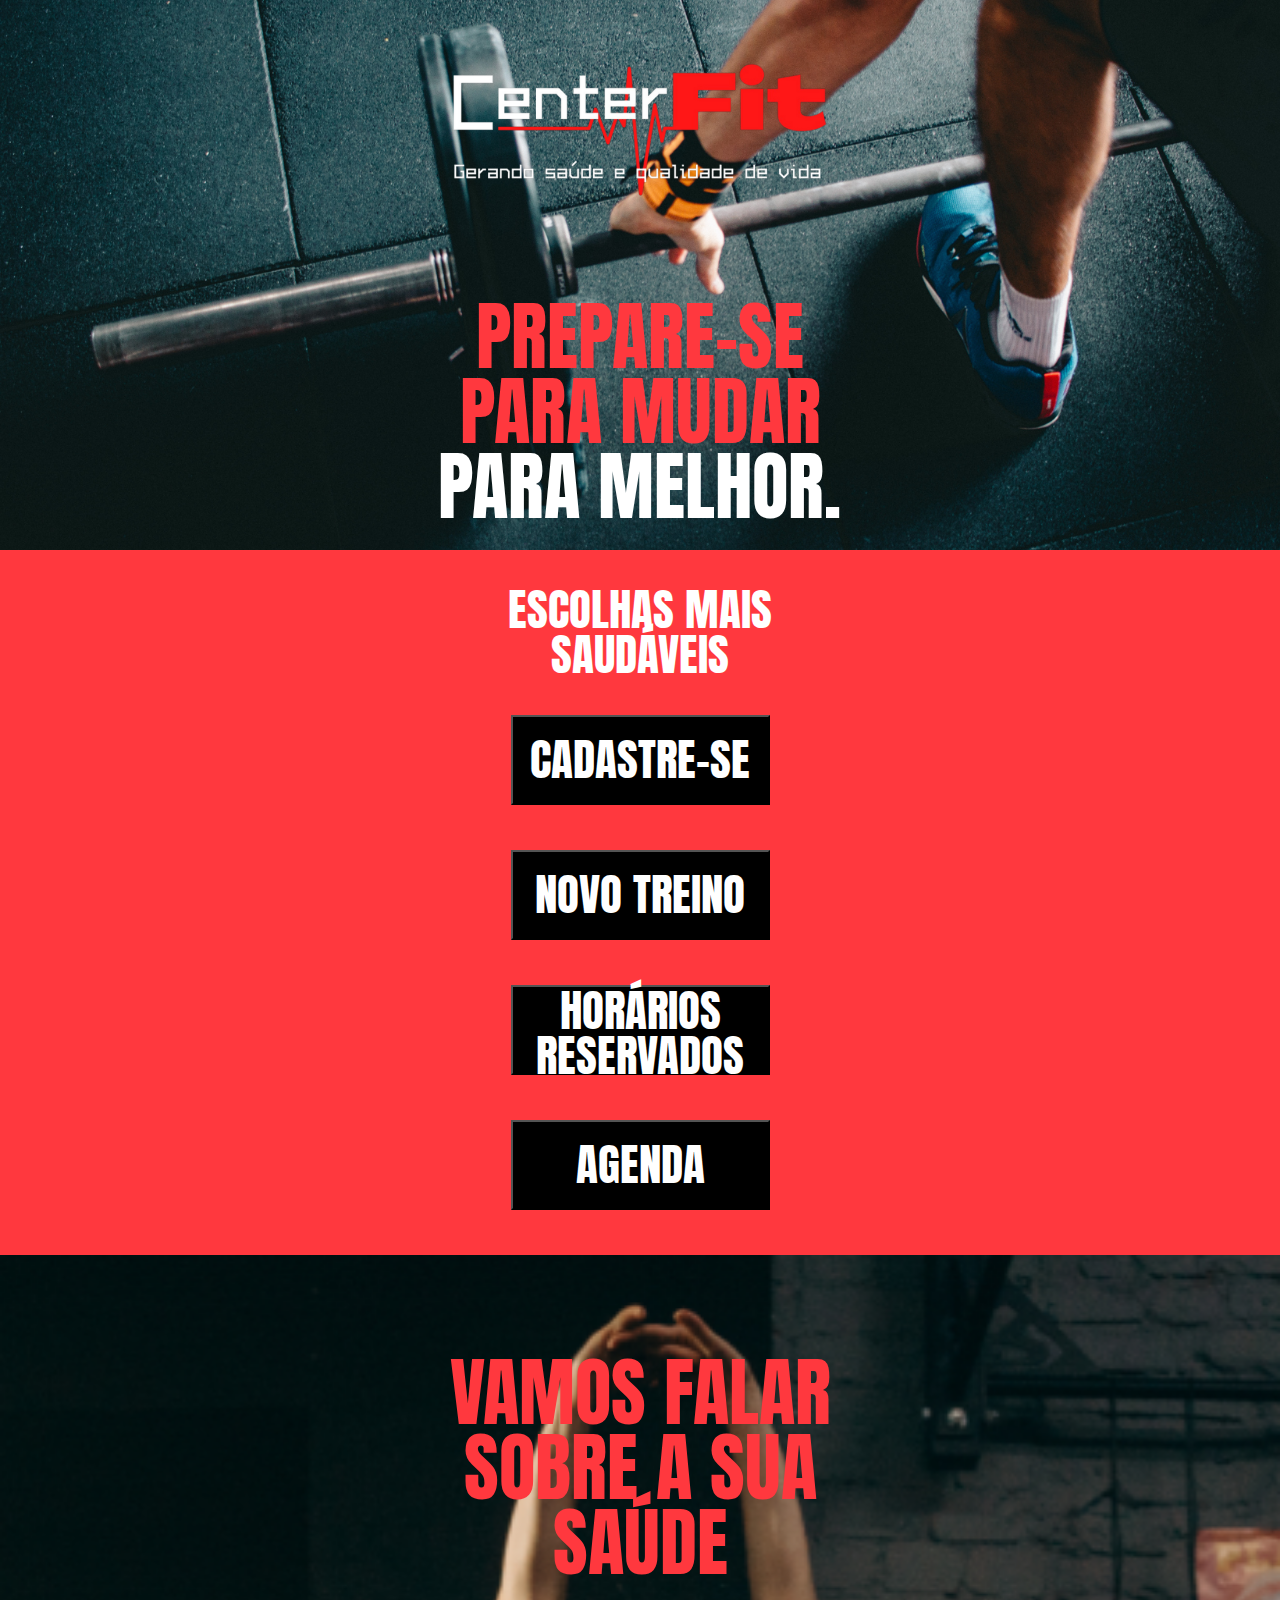
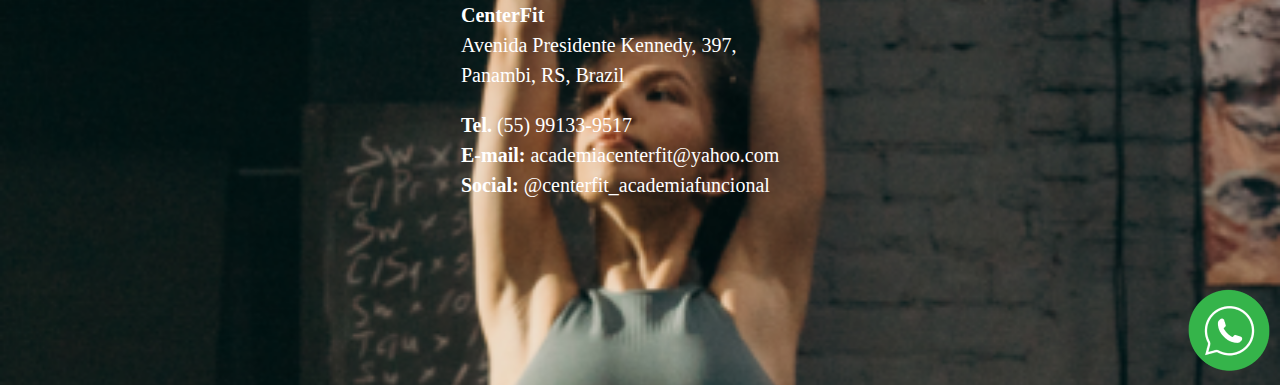
<file: Academia_app/index.html>
<!DOCTYPE html>
<html lang="pt-br">
  <head>
    <meta charset="UTF-8" />
    <meta name="viewport" content="width=device-width, initial-scale=1.0" />
    <title>Academia App</title>
    <link rel="preconnect" href="https://fonts.googleapis.com" />
    <link rel="preconnect" href="https://fonts.gstatic.com" crossorigin />
    <link
      href="https://fonts.googleapis.com/css2?family=Anton&family=Dancing+Script&family=Montserrat:wght@100&family=Raleway:wght@200&display=swap"
      rel="stylesheet"
    />
    <link rel="preconnect" href="https://fonts.googleapis.com" />
    <link rel="preconnect" href="https://fonts.gstatic.com" crossorigin />
    <link
      href="https://fonts.googleapis.com/css2?family=Anton&family=Dancing+Script&family=M+PLUS+Rounded+1c:wght@100&family=Montserrat:wght@100&family=Raleway:wght@200&display=swap"
      rel="stylesheet"
    />
    <link rel="stylesheet" href="../Academia_app/assets/css/style.css">
  </head>
  <body>
    
    <header>
      <div class="topo_logo">
        <a href="/Academia_app/index.html">
          <img src="../Academia_app/img/Logo.png" />
        </a>
      </div>
      <div class="texto-top">
        <h1 class="Fonte-Vermelha">
          PREPARE-SE<br />
          PARA MUDAR
        </h1>
        <h1 class="Fonte-Branca">PARA MELHOR.</h1>
      </div>
    </header>
    <!--Alinhar códigos no vsCode alt + shift + f-->

    <main>
      <h2 class="Fonte-Branca-Main">
        ESCOLHAS MAIS<br />
        SAUDÁVEIS
      </h2>

      <div class="button-formato">
        <button
          class="Fonte-Branca-Main"
          onclick="window.open('./cadastro.html', '_self')"
        >
          CADASTRE-SE
        </button>
        <button
          class="Fonte-Branca-Main"
          onclick="window.open('./novotreino.html', '_self')"
        >
          NOVO TREINO
        </button>
        <button class="Fonte-Branca-Main" onclick="window.open('./horarios_reservados.html', '_self')">HORÁRIOS RESERVADOS</button>
        <button class="Fonte-Branca-Main" onclick="window.open('./agenda.html', '_self')">AGENDA</button>
      </div>
    </main>

    <footer>
      <div class="texto-top">
        <h1 class="Fonte-Vermelha">VAMOS FALAR SOBRE A SUA SAÚDE</h1>
      </div>

      <div class="contatos">
        <p>
          <strong>CenterFit</strong><br />
          Avenida Presidente Kennedy, 397,<br />
          Panambi, RS, Brazil
        </p>
        <p>
          <strong>Tel.</strong> (55) 99133-9517<br />
          <strong>E-mail:</strong> academiacenterfit@yahoo.com <br />
          <strong>Social:</strong> @centerfit_academiafuncional
        </p>
      </div>

      <!--pode ser usado um a href na imagem do whats assim vc faz o link para o whatsapp da empresa -->

      <div style="text-align: right">
        <a
          target="_blank"
          href="https://api.whatsapp.com/send?phone=5555984523737"
          ><img class="logo_whats" src="./img/logo_whattsapp.png"
        /></a>
      </div>
    </footer>
  </body>
</html>
</file>
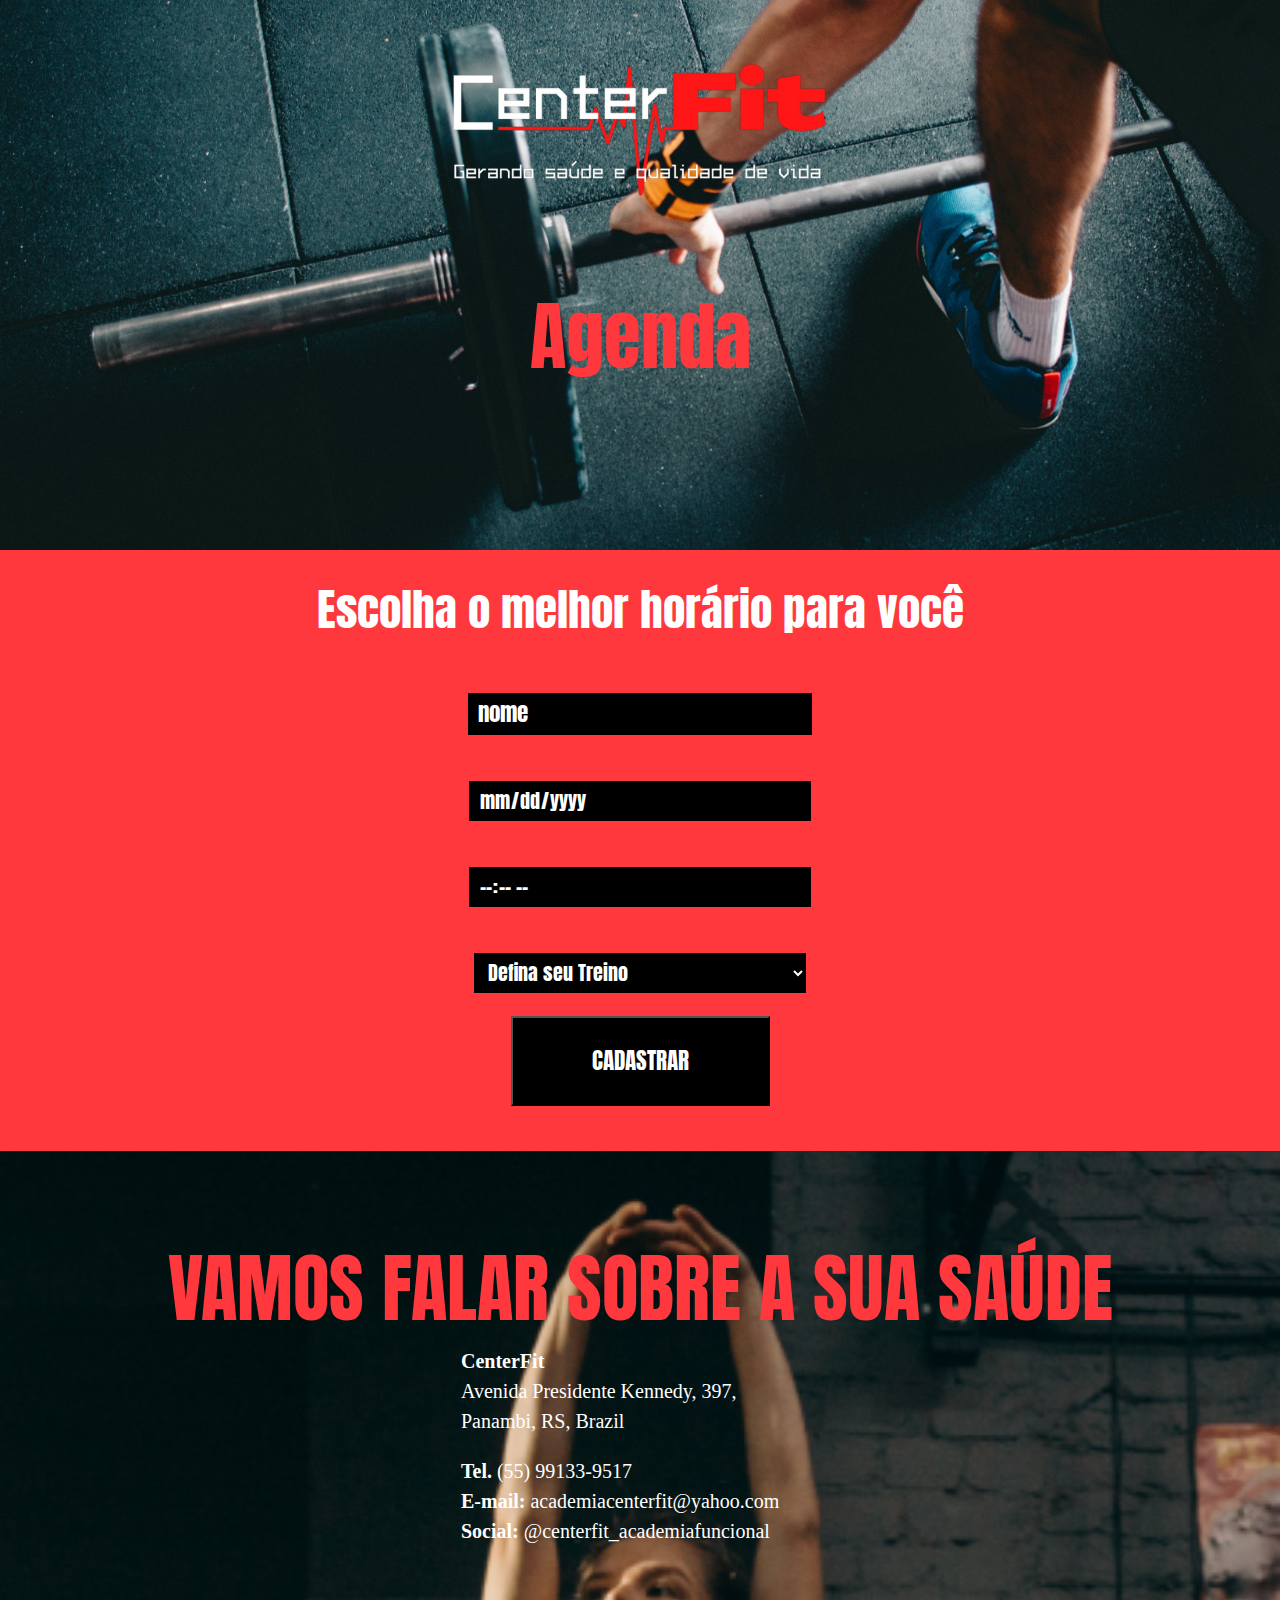
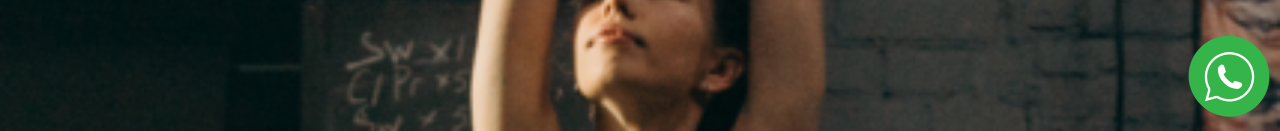
<file: Academia_app/agenda.html>
<!DOCTYPE html>
<html lang="pt-br">
  <head>
    <meta charset="UTF-8" />
    <meta name="viewport" content="width=device-width, initial-scale=1.0" />
    <title>Academia App</title>
    <link rel="preconnect" href="https://fonts.googleapis.com" />
    <link rel="preconnect" href="https://fonts.gstatic.com" crossorigin />
    <link
      href="https://fonts.googleapis.com/css2?family=Anton&family=Dancing+Script&family=Montserrat:wght@100&family=Raleway:wght@200&display=swap"
      rel="stylesheet"
    />
    <link rel="preconnect" href="https://fonts.googleapis.com" />
    <link rel="preconnect" href="https://fonts.gstatic.com" crossorigin />
    <link
      href="https://fonts.googleapis.com/css2?family=Anton&family=Dancing+Script&family=M+PLUS+Rounded+1c:wght@100&family=Montserrat:wght@100&family=Raleway:wght@200&display=swap"
      rel="stylesheet"
    />
    <link rel="stylesheet" href="../Academia_app/assets/css/style.css">
  </head>

  <body>
    <header>
      <div class="topo_logo">
        <a href="/Academia_app/index.html">
          <img src="../Academia_app/img/Logo.png" />
        </a>
      </div>
      <div class="texto-top">
        <h1 class="Fonte-Vermelha">Agenda</h1>
      </div>
    </header>
    <!--Alinhar códigos no vsCode alt + shift + f-->

    <main>
      <h2 class="Fonte-Branca-Main">Escolha o melhor horário para você </h2>

      <div class="button-formato">
        <form>
          <input id="nome"  type="text" placeholder="nome">
          <input id="data" type="date" >
          <input id="hora" type="time" >
          <select id="treino" type="text" >
            <option>Defina seu Treino</option>
            <option>Musculação</option>
            <option>Ginastica</option>
          </select>
          <button class="Fonte-Branca-button" onclick="salvarNaAgenda()">CADASTRAR</button>
        </form>
      </div>
      <div id="modal-cadastro" class="modal">
        <div class="modal-body">
          <button class="close" onclick="fechar()">X</button>
          <a href="/Academia_app/horarios_reservados.html">
            <h2 class="Modal-Vermelha">TREINO CADASTRADO COM SUCESSO!</h2>
            
          </a>
        </div>
      </div>
    </main>

    <footer>
      <div class="texto-rodape">
        <h1 class="Fonte-Vermelha">VAMOS FALAR SOBRE A SUA SAÚDE</h1>
      </div>

      <div class="contatos">
        <p>
          <strong>CenterFit</strong><br />
          Avenida Presidente Kennedy, 397,<br />
          Panambi, RS, Brazil
        </p>
        <p>
          <strong>Tel.</strong> (55) 99133-9517<br />
          <strong>E-mail:</strong> academiacenterfit@yahoo.com <br />
          <strong>Social:</strong> @centerfit_academiafuncional
        </p>
      </div>

      <!--pode ser usado um a href na imagem do whats assim vc faz o link para o whatsapp da empresa -->

      <div style="text-align: right">
        <a
          target="_blank"
          href="https://api.whatsapp.com/send?phone=5555984523737"
          ><img class="logo_whats" src="./img/logo_whattsapp.png"
        /></a>
      </div>
    </footer>
    <script src="/JavaScript/script.js"></script>
  </body>
</html>
</file>
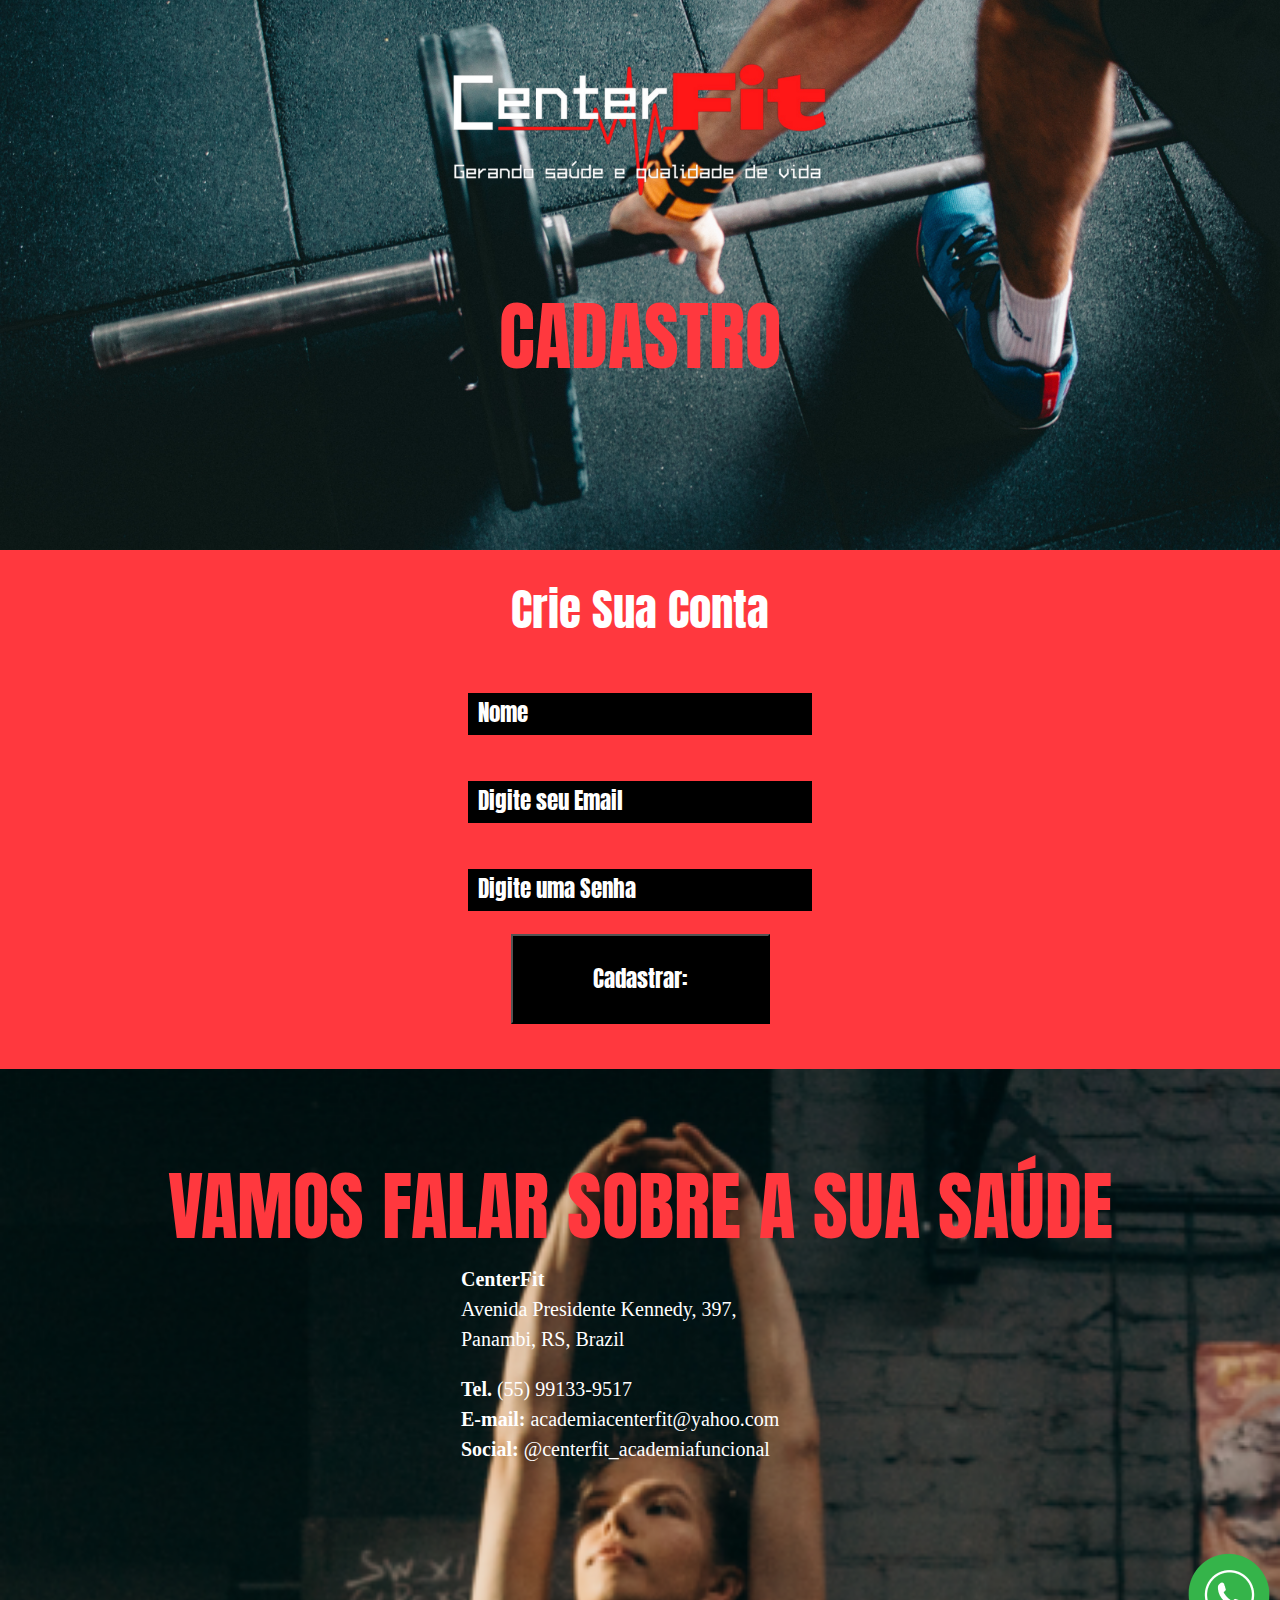
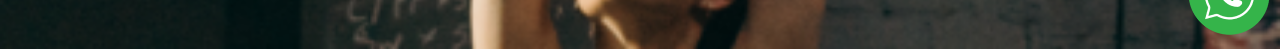
<file: Academia_app/cadastro.html>
<!DOCTYPE html>
<html lang="pt-br">
  <head>
    <meta charset="UTF-8" />
    <meta name="viewport" content="width=device-width, initial-scale=1.0" />
    <title>Academia App</title>
    <link rel="preconnect" href="https://fonts.googleapis.com" />
    <link rel="preconnect" href="https://fonts.gstatic.com" crossorigin />
    <link
      href="https://fonts.googleapis.com/css2?family=Anton&family=Dancing+Script&family=Montserrat:wght@100&family=Raleway:wght@200&display=swap"
      rel="stylesheet"
    />
    <link rel="preconnect" href="https://fonts.googleapis.com" />
    <link rel="preconnect" href="https://fonts.gstatic.com" crossorigin />
    <link
      href="https://fonts.googleapis.com/css2?family=Anton&family=Dancing+Script&family=M+PLUS+Rounded+1c:wght@100&family=Montserrat:wght@100&family=Raleway:wght@200&display=swap"
      rel="stylesheet"
    />
    <link rel="stylesheet" href="../Academia_app/assets/css/style.css" />
  </head>
  <body>
    <header>
      <div class="topo_logo">
        <a href="/Academia_app/index.html">
          <img src="../Academia_app/img/Logo.png" />
        </a>
      </div>
      <div class="texto-top">
        <h1 class="Fonte-Vermelha">CADASTRO</h1>
      </div>
    </header>
    <!--Alinhar códigos no vsCode alt + shift + f-->

    <main>
      <h2 class="Fonte-Branca-Main">Crie Sua Conta</h2>

      <div class="button-formato">
        <form>
          <input type="text" name="nome" id="nome" placeholder="Nome" />
          <input
            type="email"
            name="email"
            id="email"
            placeholder="Digite seu Email "
          />
          <input
            type="password"
            name="senha"
            id="senha"
            placeholder="Digite uma Senha"
          />
          <button class="Fonte-Branca-button" onclick="salvarUsuario()">
            Cadastrar:
          </button>
        </form>
      </div>
      <div id="modal-cadastro" class="modal">
        <div class="modal-body">
          <button class="close" onclick="fechar()">X</button>
          <a href="/Academia_app/novotreino.html">
            <h2 class="Modal-Vermelha">OBRIGADO POR SE CADASTRAS!</h2>
            <h2 class="Modal-Branca">VAMOS PARA O PRIMEIRO TREINO</h2>
          </a>
        </div>
      </div>
    </main>

    <footer>
      <div class="texto-rodape">
        <h1 class="Fonte-Vermelha">VAMOS FALAR SOBRE A SUA SAÚDE</h1>
      </div>

      <div class="contatos">
        <p>
          <strong>CenterFit</strong><br />
          Avenida Presidente Kennedy, 397,<br />
          Panambi, RS, Brazil
        </p>
        <p>
          <strong>Tel.</strong> (55) 99133-9517<br />
          <strong>E-mail:</strong> academiacenterfit@yahoo.com <br />
          <strong>Social:</strong> @centerfit_academiafuncional
        </p>
      </div>

      <!--pode ser usado um a href na imagem do whats assim vc faz o link para o whatsapp da empresa -->

      <div style="text-align: right">
        <a
          target="_blank"
          href="https://api.whatsapp.com/send?phone=5555984523737"
          ><img class="logo_whats" src="./img/logo_whattsapp.png"
        /></a>
      </div>
    </footer>
    <script src="/JavaScript/script.js"></script>
  </body>
</html>
</file>
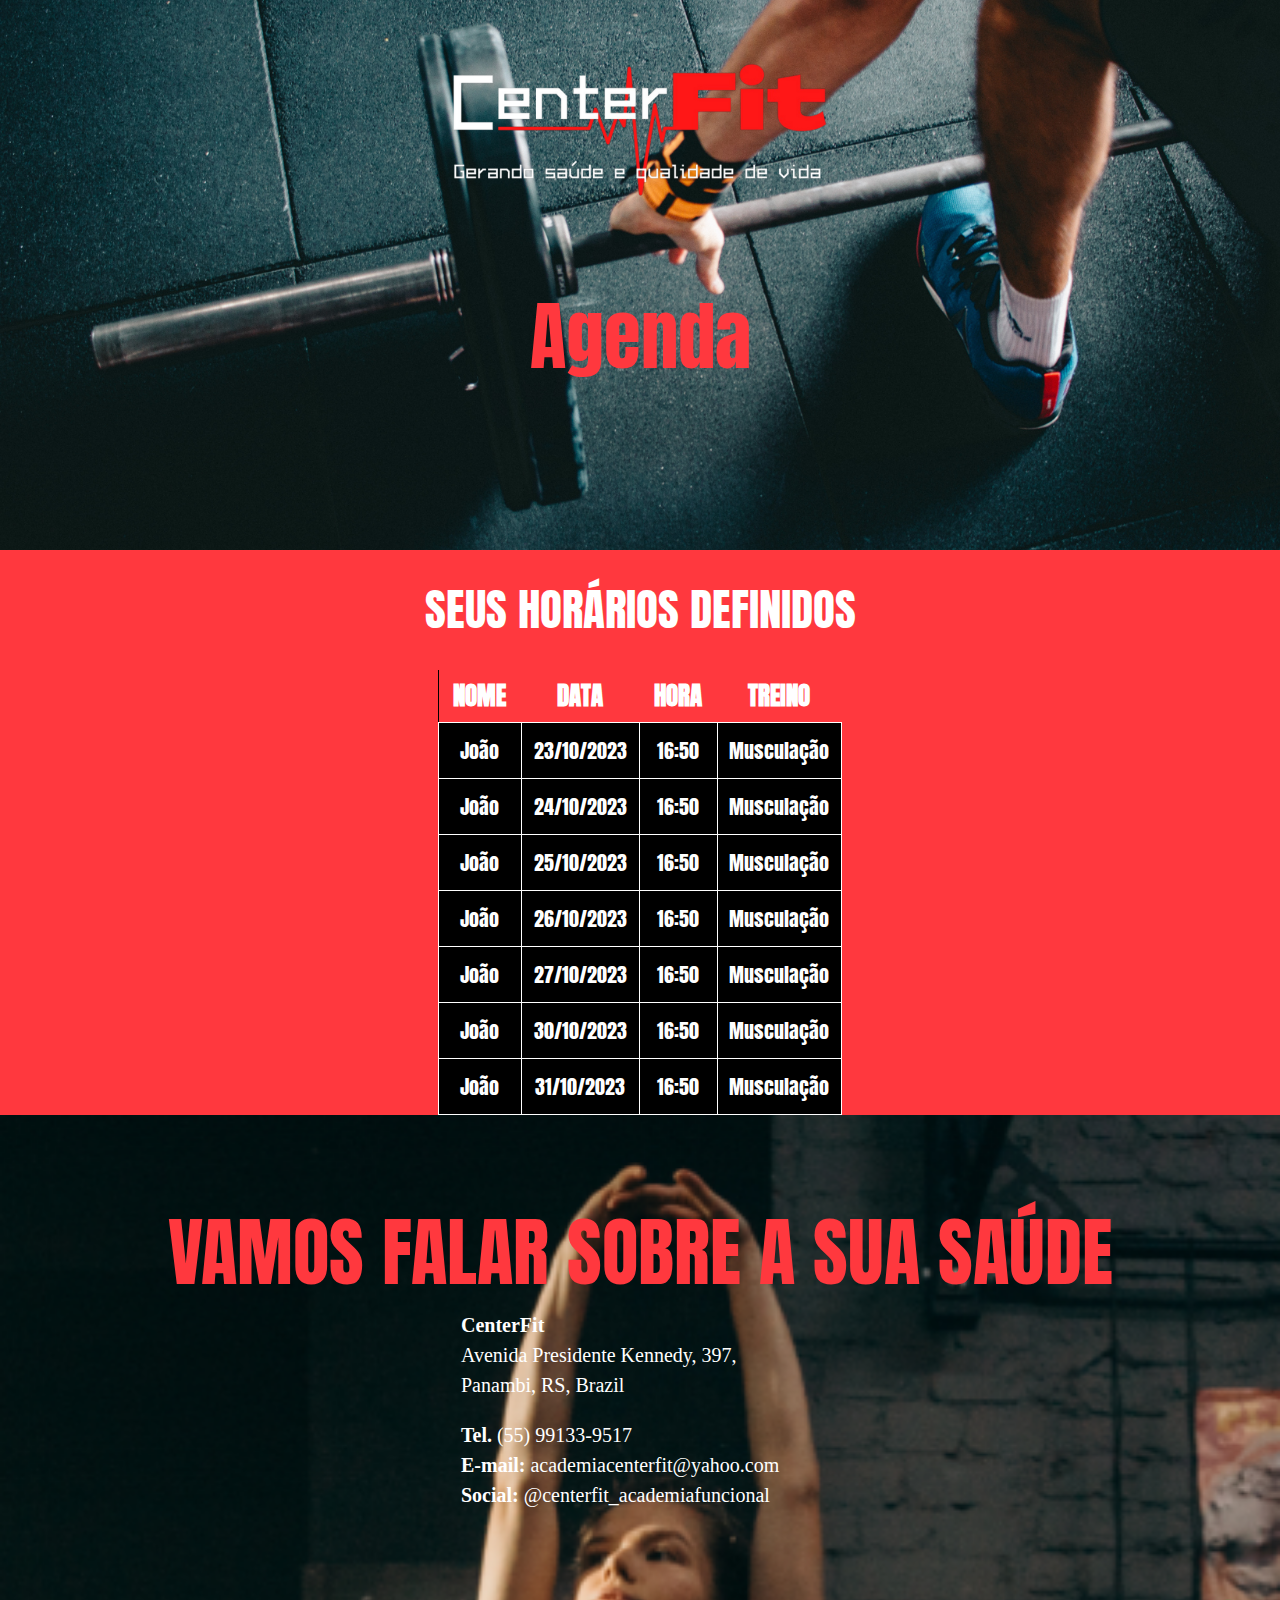
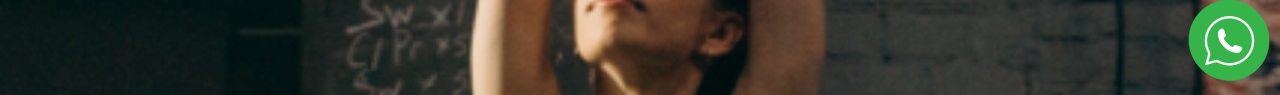
<file: Academia_app/horarios_reservados.html>
<!DOCTYPE html>
<html lang="pt-br">
  <head>
    <meta charset="UTF-8" />
    <meta name="viewport" content="width=device-width, initial-scale=1.0" />
    <title>Academia App</title>
    <link rel="preconnect" href="https://fonts.googleapis.com" />
    <link rel="preconnect" href="https://fonts.gstatic.com" crossorigin />
    <link
      href="https://fonts.googleapis.com/css2?family=Anton&family=Dancing+Script&family=Montserrat:wght@100&family=Raleway:wght@200&display=swap"
      rel="stylesheet"
    />
    <link rel="preconnect" href="https://fonts.googleapis.com" />
    <link rel="preconnect" href="https://fonts.gstatic.com" crossorigin />
    <link
      href="https://fonts.googleapis.com/css2?family=Anton&family=Dancing+Script&family=M+PLUS+Rounded+1c:wght@100&family=Montserrat:wght@100&family=Raleway:wght@200&display=swap"
      rel="stylesheet"
    />
    <link rel="stylesheet" href="../Academia_app/assets/css/style.css" />
  </head>
  <body>
    <header>
      <div class="topo_logo">
        <a href="/Academia_app/index.html">
          <img src="../Academia_app/img/Logo.png" />
        </a>
      </div>
      <div class="texto-top">
        <h1 class="Fonte-Vermelha">Agenda</h1>
      </div>
    </header>
    <!--Alinhar códigos no vsCode alt + shift + f-->

    <main>
      <h2 class="Fonte-Branca-Main">SEUS HORÁRIOS DEFINIDOS</h2>

      <div class="button-formato">
        <table>
          <thead>
            <tr>
              <th>NOME</th>
              <th>DATA</th>
              <th>HORA</th>
              <th>TREINO</th>
            </tr>
          </thead>
          <tbody>
            <tr>
              <td>João</td>
              <td>23/10/2023</td>
              <td>16:50</td>
              <td>Musculação</td>
            </tr>
            <tr>
              <td>João</td>
              <td>24/10/2023</td>
              <td>16:50</td>
              <td>Musculação</td>
            </tr>
            <tr>
              <td>João</td>
              <td>25/10/2023</td>
              <td>16:50</td>
              <td>Musculação</td>
            </tr>
            <tr>
              <td>João</td>
              <td>26/10/2023</td>
              <td>16:50</td>
              <td>Musculação</td>
            </tr>
            <tr>
              <td>João</td>
              <td>27/10/2023</td>
              <td>16:50</td>
              <td>Musculação</td>
            </tr>
            <tr>
              <td>João</td>
              <td>30/10/2023</td>
              <td>16:50</td>
              <td>Musculação</td>
            </tr>
            <tr>
              <td>João</td>
              <td>31/10/2023</td>
              <td>16:50</td>
              <td>Musculação</td>
            </tr>
          </tbody>
        </table>
      </div>
    </main>

    <footer>
      <div class="texto-rodape">
        <h1 class="Fonte-Vermelha">VAMOS FALAR SOBRE A SUA SAÚDE</h1>
      </div>

      <div class="contatos">
        <p>
          <strong>CenterFit</strong><br />
          Avenida Presidente Kennedy, 397,<br />
          Panambi, RS, Brazil
        </p>
        <p>
          <strong>Tel.</strong> (55) 99133-9517<br />
          <strong>E-mail:</strong> academiacenterfit@yahoo.com <br />
          <strong>Social:</strong> @centerfit_academiafuncional
        </p>
      </div>

      <!--pode ser usado um a href na imagem do whats assim vc faz o link para o whatsapp da empresa -->

      <div style="text-align: right">
        <a
          target="_blank"
          href="https://api.whatsapp.com/send?phone=5555984523737"
          ><img class="logo_whats" src="./img/logo_whattsapp.png"
        /></a>
      </div>
    </footer>
  </body>
</html>
</file>
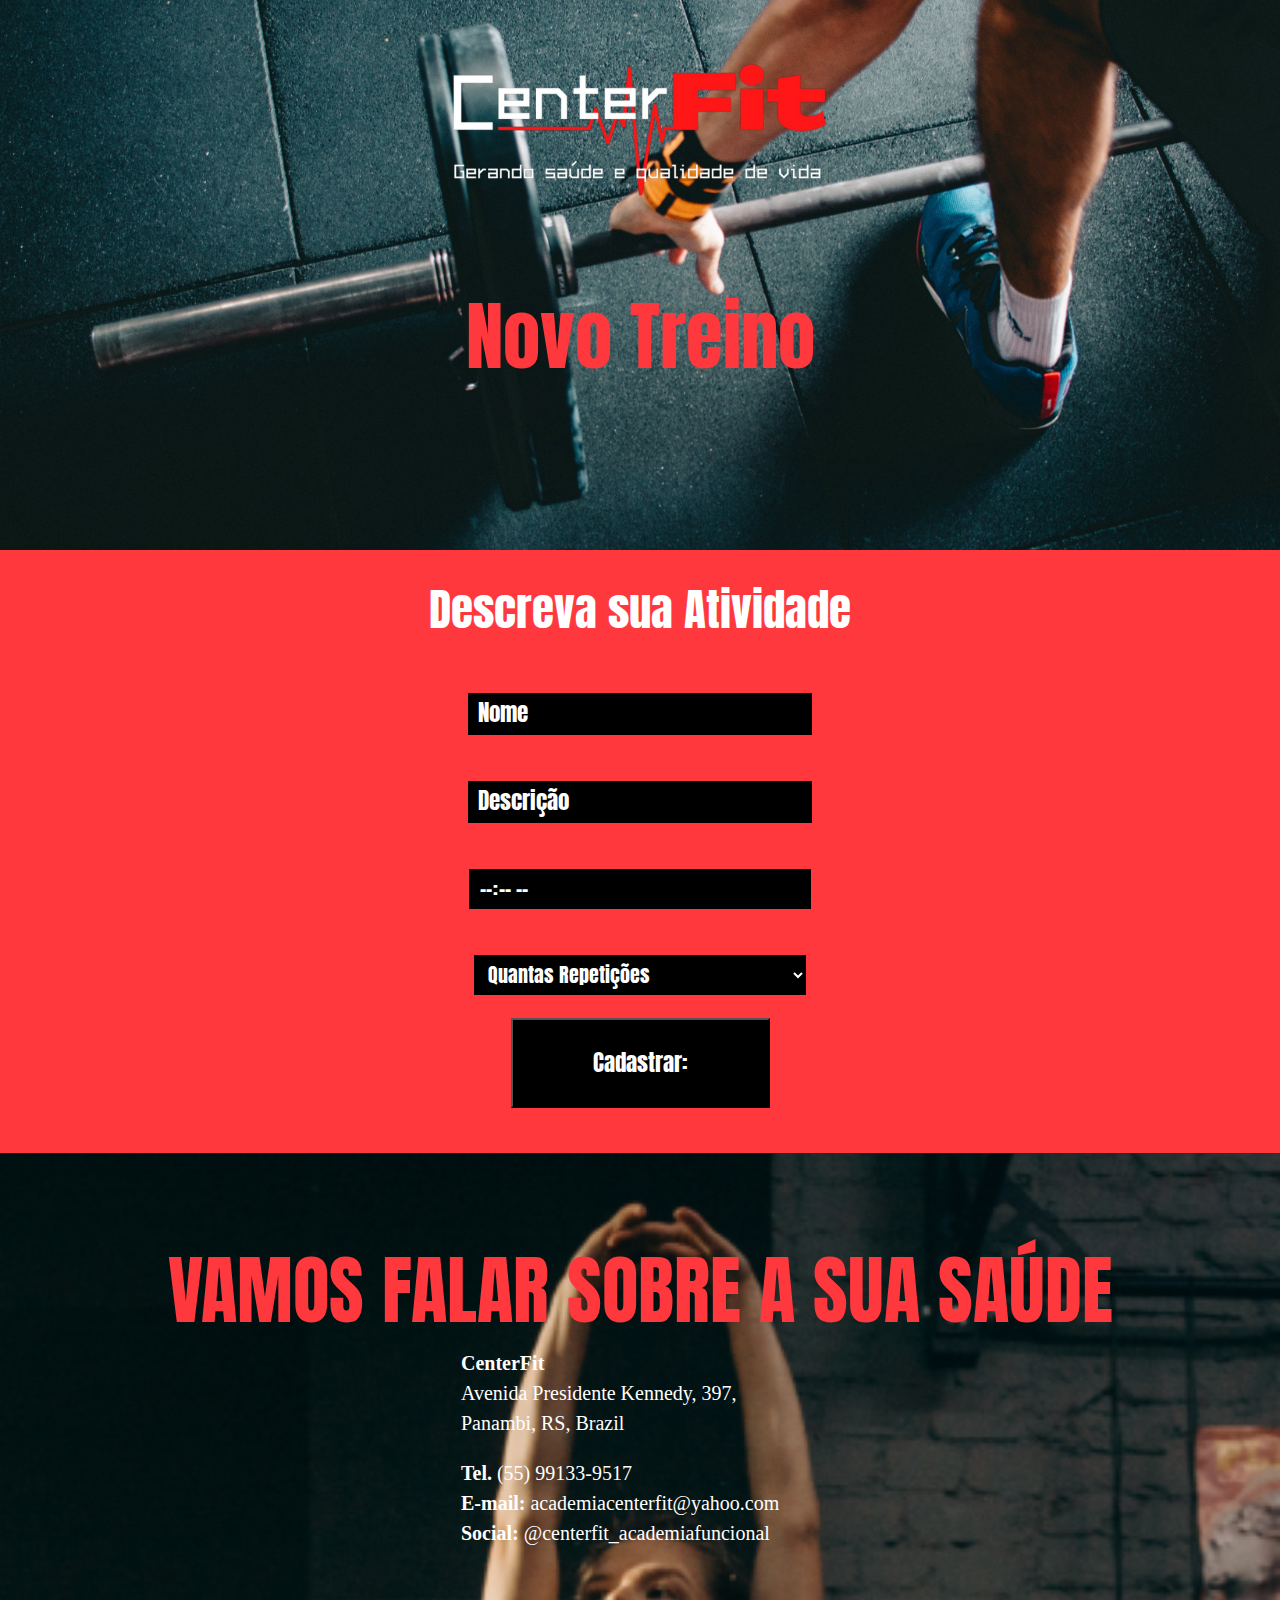
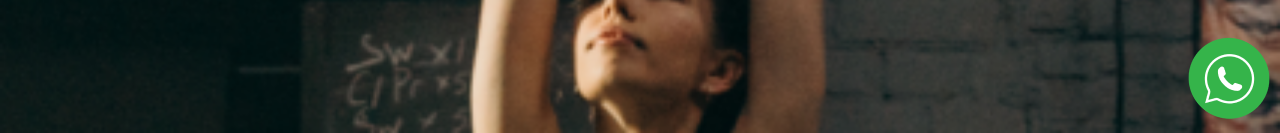
<file: Academia_app/novotreino.html>
<!DOCTYPE html>
<html lang="pt-br">
  <head>
    <meta charset="UTF-8" />
    <meta name="viewport" content="width=device-width, initial-scale=1.0" />
    <title>Academia App</title>
    <link rel="preconnect" href="https://fonts.googleapis.com" />
    <link rel="preconnect" href="https://fonts.gstatic.com" crossorigin />
    <link
      href="https://fonts.googleapis.com/css2?family=Anton&family=Dancing+Script&family=Montserrat:wght@100&family=Raleway:wght@200&display=swap"
      rel="stylesheet"
    />
    <link rel="preconnect" href="https://fonts.googleapis.com" />
    <link rel="preconnect" href="https://fonts.gstatic.com" crossorigin />
    <link
      href="https://fonts.googleapis.com/css2?family=Anton&family=Dancing+Script&family=M+PLUS+Rounded+1c:wght@100&family=Montserrat:wght@100&family=Raleway:wght@200&display=swap"
      rel="stylesheet"
    />
    <link rel="stylesheet" href="../Academia_app/assets/css/style.css">
  </head>
  <body>

    <header>
      <div class="topo_logo">
        <a href="/Academia_app/index.html">
          <img src="../Academia_app/img/Logo.png" />
        </a>
      </div>
      <div class="texto-top">
        <h1 class="Fonte-Vermelha">Novo Treino</h1>
      </div>
    </header>
    <!--Alinhar códigos no vsCode alt + shift + f-->

    <main>
      <h2 class="Fonte-Branca-Main">Descreva sua Atividade</h2>

      <div class="button-formato">
        <form>
          <input type="text" name="nome" id="nome" placeholder="Nome">
          <input type="text" name="descrição" id="descricao" placeholder="Descrição">
          <input type="time" name="tempo" id="tempo">
          <select type="time" name="repetições" id="repeticoes">
            <option value="">Quantas Repetições</option>
            <option value="">Serie de 5</option>
            <option value="">Serie de 10</option>
            <option value="">Serie de 15</option>
          </select>
          <button class="Fonte-Branca-button" onclick="salvarUsuario()">Cadastrar:</button>
        </form>
      </div>
    </main>

    <footer>
      <div class="texto-rodape">
        <h1 class="Fonte-Vermelha">VAMOS FALAR SOBRE A SUA SAÚDE</h1>
      </div>

      <div class="contatos">
        <p>
          <strong>CenterFit</strong><br />
          Avenida Presidente Kennedy, 397,<br />
          Panambi, RS, Brazil
        </p>
        <p>
          <strong>Tel.</strong> (55) 99133-9517<br />
          <strong>E-mail:</strong> academiacenterfit@yahoo.com <br />
          <strong>Social:</strong> @centerfit_academiafuncional
        </p>
      </div>

      <!--pode ser usado um a href na imagem do whats assim vc faz o link para o whatsapp da empresa -->

      <div style="text-align: right">
        <a
          target="_blank"
          href="https://api.whatsapp.com/send?phone=5555984523737"
          ><img class="logo_whats"src="./img/logo_whattsapp.png"
        /></a>
      </div>
    </footer>
  </body>
</html>
</file>
<file: Academia_app/assets/css/style.css>
body {
  background: #ff383e;
  margin: 0px;
  padding: 0px;
}

h1 {
  text-align: left;
  font-size: 75px;
  font-family: "Anton", sans-serif;
  margin: 0px;
}

p {
  color: #fff;
  font-family: Rounded Mplus 1c;
  font-size: 20px;
  font-style: normal;
  font-weight: 400;
  line-height: 30px;
}

header {
  background-image: url(../../img/imagem_topo.png);
  background-position: center;
  height: 550px;
  background-size: cover;
}

img {
  margin-top: 60px;
  width: 380px;
}

button {
  width: 259px;
  height: 90px;
  background: #000;
  margin: 0px 0px 45px 0px;
  cursor: pointer;
  color: #ffffff;
}

footer {
  background-image: url(../../img/Imagem_Base.png);
  margin: auto;
  padding-top: 1px;
  background-repeat: no-repeat;
  background-size: 100%;
  background-size: cover;
}
table{
  background-color: #000;
  border-collapse: collapse;
}
tr{
  background-color: #000;
}

th {
  width: 98px;
  height: 50px;
  top: 452px;
  left: 40px;
  color: #ffffff;
  font-size: 25px;
  font-style: normal;
  font-family: "Anton";
  background-color: #ff383e;
}

td {
  width: 350px;
  height: 55px;
  top: 526px;
  left: 37px;
  font-size: 20px;
  font-family: "Anton";
  font-style: normal;
  color: #ffffff;
  background-color: #000;
  border: 1px solid;
  padding: 0px;
}

input {
  width: 332px;
  height: 40px;
  flex-shrink: 0;
  background: #000;
  margin: 10px;
  border: #000;
  border-radius: none;
  color: #ffffff;
  padding-left: 10px;
  margin-top: 23px;
  margin-bottom: 23px;
}

select {
  width: 332px;
  height: 40px;
  flex-shrink: 0;
  background: #000;
  margin: 10px;
  border: #000;
  border-radius: none;
  color: #ffffff;
  padding-left: 10px;
  margin-top: 23px;
  margin-bottom: 23px;
  font-size: 20px;
  font-style: normal;
  font-family: "Anton";
}

option {
  width: 332px;
  height: 40px;
  flex-shrink: 0;
  background: #000;
  margin: 10px;
  border: #000;
  border-radius: none;
  color: #ffffff;
  padding-left: 10px;
  margin-top: 23px;
  margin-bottom: 23px;
  font-size: 20px;
  font-style: normal;
  font-family: "Anton";
}

input:focus {
  box-shadow: 0 0 0 0;
  border: 0;
  outline: 0;
}

input::placeholder {
  color: #fff;
  font-family: "Anton";
  font-size: 23px;
  font-style: normal;
  font-weight: 400;
  line-height: normal;
}

input[type="text"] {
  font-size: 20px;
  font-style: normal;
  font-family: "Anton";
}

input[type="time"] {
  font-size: 20px;
  font-style: normal;
  font-family: "Anton";
}

input[type="email"] {
  font-size: 20px;
  font-style: normal;
  font-family: "Anton";
}

input[type="password"] {
  font-size: 20px;
  font-style: normal;
  font-family: "Anton";
}

input[type="date"] {
  font-size: 20px;
  font-style: normal;
  font-family: "Anton";
}

.modal {
  visibility: hidden;
  opacity: 0;
  position: absolute;
  top: 0;
  right: 0;
  bottom: 0;
  left: 0;
  display: flex;
  align-items: center;
  justify-content: center;
  transition: all 0.4s;
  width: 377px;
  height: 211px;
  margin: auto;
}

.modal:target {
  visibility: visible;
  opacity: 1;
}

.modal-body {
  background-color: #000;
  padding: 15px 30px;
  width: 316px;
  height: 180px;
  flex-shrink: 0;
}

.modal-body .close {
  position: absolute;
  margin-top: 0;
  margin-left: 315px;
  color: #fff;
  font-family: Anton;
  font-size: 30px;
  font-style: normal;
  font-weight: 400;
  line-height: 45px;
  width: 30px;
  height: 30px;
}
.modal-body a {
  text-decoration: none;
}
.Modal-Vermelha {
  color: #ff383e;
  font-family: Anton;
  font-size: 45px;
  font-style: normal;
  font-weight: 400;
  line-height: 45px;
  margin: 0;
  /* 100% */
}

.Modal-Branca {
  color: #fff;
  font-family: Anton;
  font-size: 45px;
  font-style: normal;
  font-weight: 400;
  line-height: 45px;
  margin: 0;
}

.Fonte-Branca-button {
  color: #fff;
  text-align: center;
  font-family: "Anton";
  font-size: 23px;
  font-style: normal;
  font-weight: 400;
  line-height: normal;
}

.agenda_formato {
  margin: auto;
  text-align: center;
}

.Fonte-Vermelha {
  margin-top: 99px;
  color: #ff383e;
  font-family: Anton;
  font-size: 75px;
  font-style: normal;
  font-weight: 400;
  line-height: 75px;
  text-align: center;
}

.Fonte-Branca {
  color: #fff;
  font-family: Anton;
  font-size: 75px;
  font-style: normal;
  font-weight: 400;
  line-height: 75px;
}

.Fonte-Branca-Main {
  font-family: "Anton";
  font-size: 45px;
  font-weight: 400;
  line-height: 45px;
  letter-spacing: 0em;
  text-align: center;
  color: #fff;
}

.texto-button {
  color: #fff;
  text-align: center;
  font-family: Anton;
  font-size: 35px;
  font-style: normal;
  font-weight: 171px;
  line-height: 45px;
}

.button-formato {
  text-align: center;
  width: 404px;
  margin: auto;
  color: white;
}

.topo_logo {
  text-align: center;
}

.texto-top {
  width: 404px;
  margin: auto;
}

.texto-p-main {
  width: 297px;
  height: 60px;
  margin: auto;
}

.logo_whats {
  background-image: url(../../img/logo_whattsapp.png);
  width: 99px;
  height: 99px;
  flex-shrink: 0;
  padding: 1px;
}

.contatos {
  margin: auto;
  width: 358px;
}
</file>
